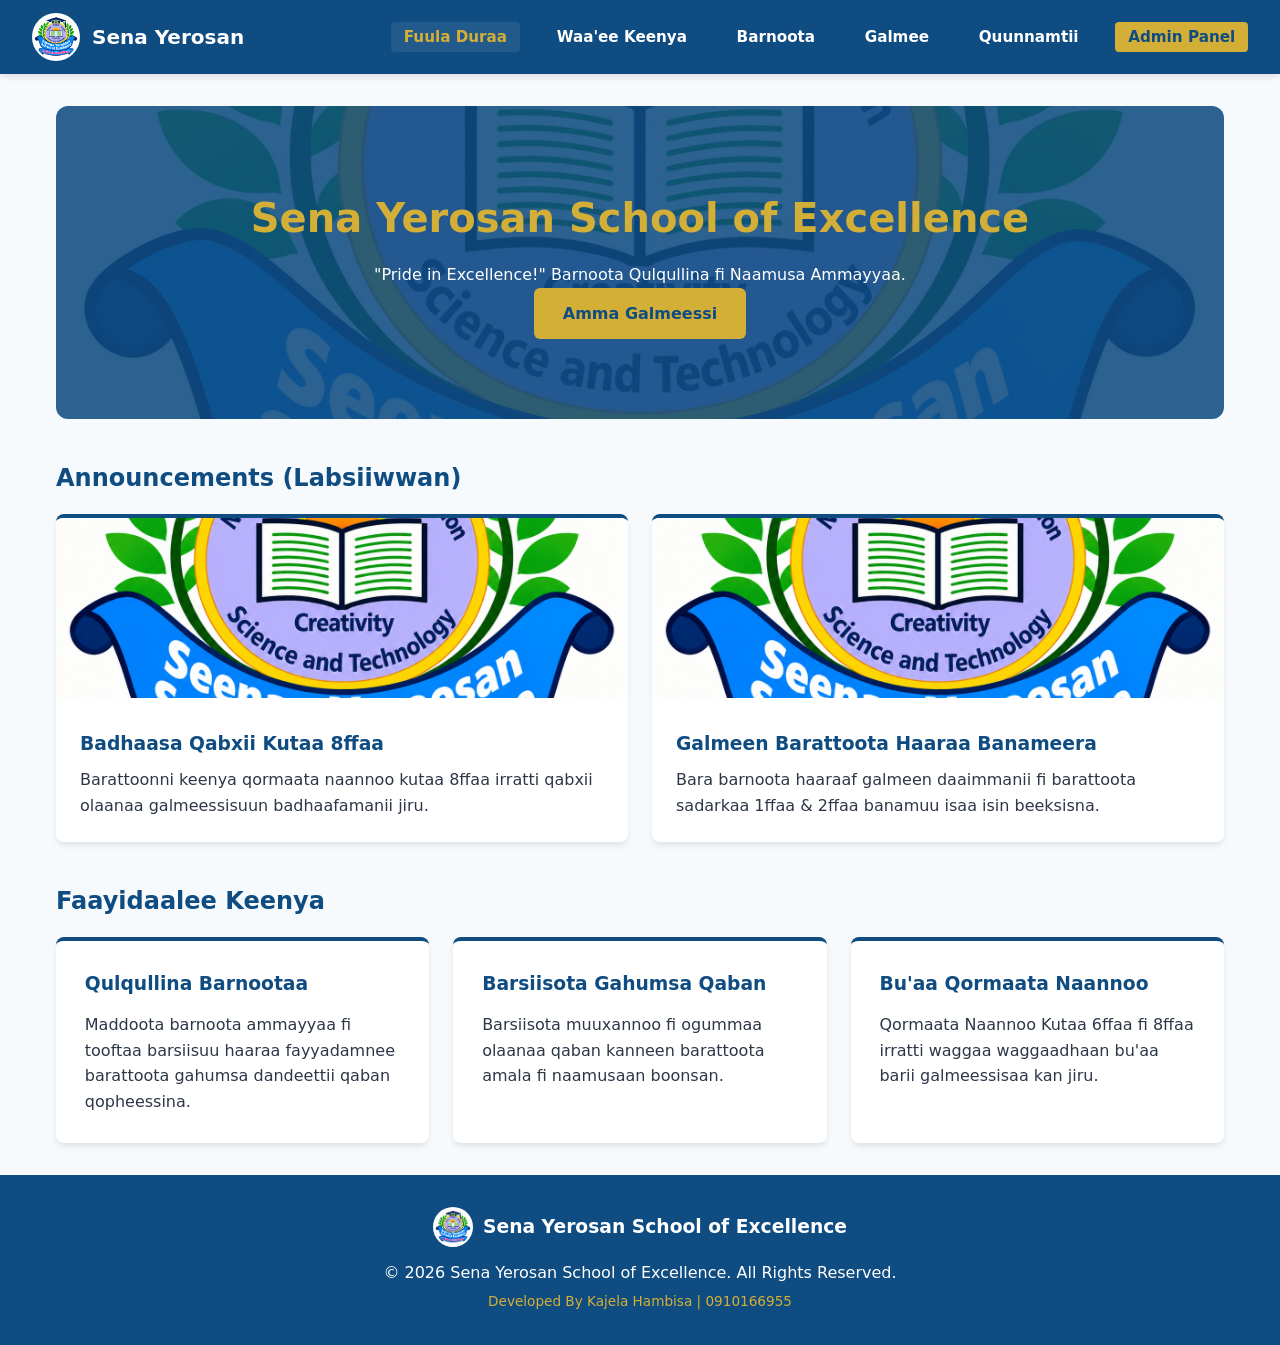
<file: index.html>
<!DOCTYPE html>
<html lang="om">
<head>
    <meta charset="UTF-8">
    <meta name="viewport" content="width=device-width, initial-scale=1.0">
    <title>Sena Yerosan School</title>
     <!-- Icon/Favicon Logo Dhaabbataa -->
    <link rel="icon" type="image/png" href="Seenaa Y.png">
    <link rel="apple-touch-icon" href="Seenaa Y.png">
    <link rel="stylesheet" href="style.css">
</head>
<body>
    <header>
        <a href="index.html" class="brand-logo">
            <img src="Seenaa Y.png" alt="Sena Yerosan Logo">
            <h1>Sena Yerosan</h1>
        </a>
        <div class="menu-toggle" onclick="toggleMenu()">☰</div>
        <ul class="nav-links" id="navLinks">
            <li><a href="index.html" class="active">Fuula Duraa</a></li>
            <li><a href="about.html">Waa'ee Keenya</a></li>
            <li><a href="academics.html">Barnoota</a></li>
            <li><a href="admission.html">Galmee</a></li>
            <li><a href="contact.html">Quunnamtii</a></li>
            <li><a href="admin.html" class="admin-nav-btn">Admin Panel</a></li>
        </ul>
    </header>

    <div class="container">
        <div class="hero">
            <h2>Sena Yerosan School of Excellence</h2>
            <p>"Pride in Excellence!" Barnoota Qulqullina fi Naamusa Ammayyaa.</p>
            <a href="admission.html" class="btn-primary">Amma Galmeessi</a>
        </div>

        <h2 style="color: var(--primary);">Announcements (Labsiiwwan)</h2>
        <div id="announcement-feed" class="grid-3" style="margin-bottom: 2.5rem;"></div>

        <h2 style="color: var(--primary);">Faayidaalee Keenya</h2>
        <div class="grid-3">
            <div class="card">
                <h3>Qulqullina Barnootaa</h3>
                <p>Maddoota barnoota ammayyaa fi tooftaa barsiisuu haaraa fayyadamnee barattoota gahumsa dandeettii qaban qopheessina.</p>
            </div>
            <div class="card">
                <h3>Barsiisota Gahumsa Qaban</h3>
                <p>Barsiisota muuxannoo fi ogummaa olaanaa qaban kanneen barattoota amala fi naamusaan boonsan.</p>
            </div>
            <div class="card">
                <h3>Bu'aa Qormaata Naannoo</h3>
                <p>Qormaata Naannoo Kutaa 6ffaa fi 8ffaa irratti waggaa waggaadhaan bu'aa barii galmeessisaa kan jiru.</p>
            </div>
        </div>
    </div>

    <footer>
        <div class="footer-logo-wrap">
            <img src="Seenaa Y.png" alt="Footer Logo">
            <h3>Sena Yerosan School of Excellence</h3>
        </div>
        <p>&copy; 2026 Sena Yerosan School of Excellence. All Rights Reserved.</p>
        <p style="font-size: 0.85rem; color: var(--secondary); margin-top: 5px;">Developed By Kajela Hambisa | 0910166955</p>
    </footer>

    <script src="script.js"></script>
</body>
</html>
</file>
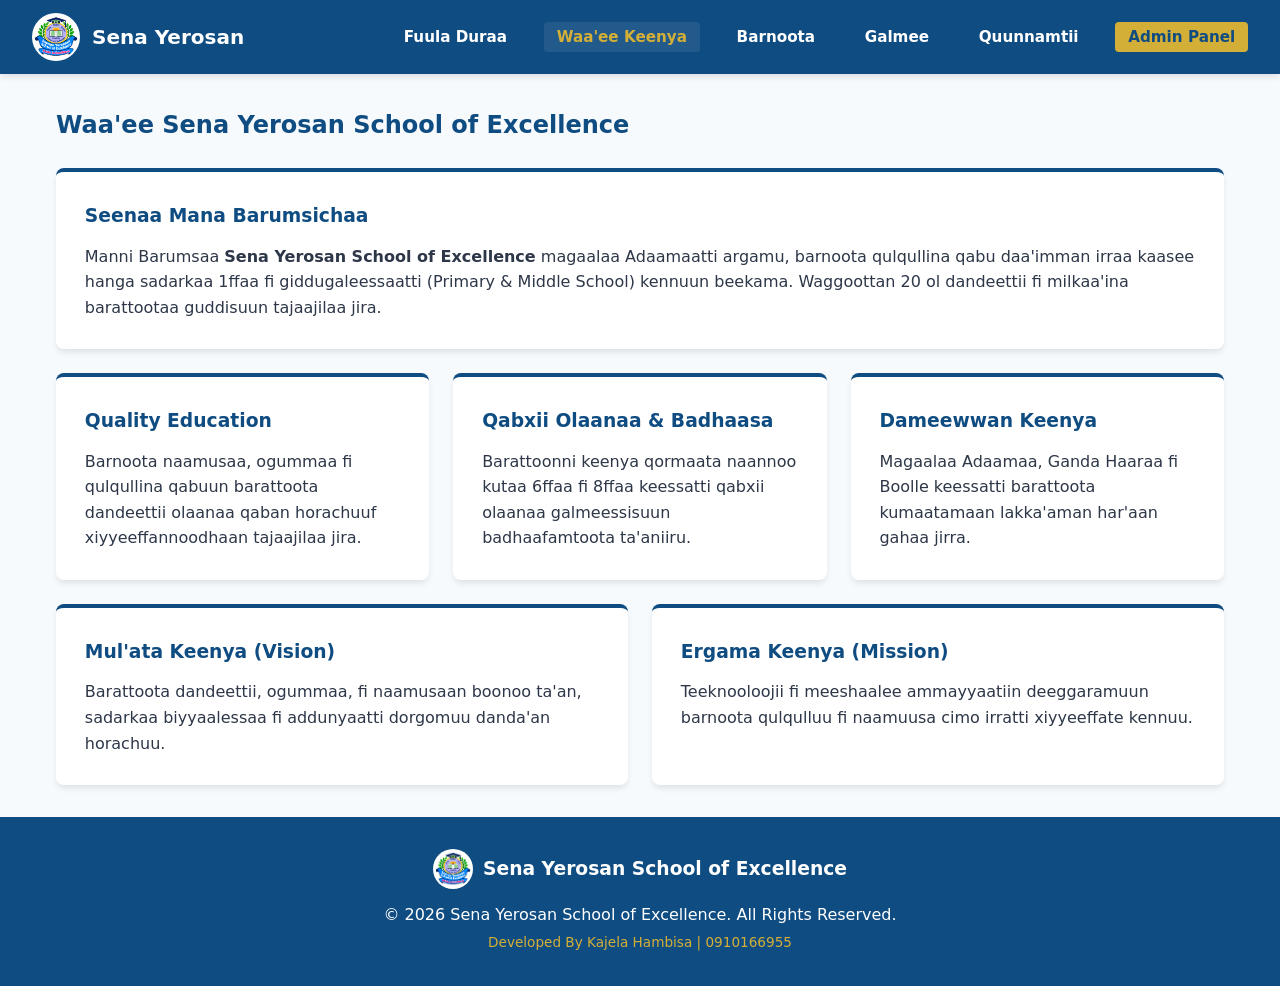
<file: about.html>
<!DOCTYPE html>
<html lang="om">
<head>
    <meta charset="UTF-8">
    <meta name="viewport" content="width=device-width, initial-scale=1.0">
    <title>Sena Yerosan School</title>
    <!-- Icon/Favicon Logo Dhaabbataa -->
    <link rel="icon" type="image/png" href="Seenaa Y.png">
    <link rel="apple-touch-icon" href="Seenaa Y.png">
    <link rel="stylesheet" href="style.css">
</head>
<body>
    <header>
        <a href="index.html" class="brand-logo">
            <img src="Seenaa Y.png" alt="Sena Yerosan Logo">
            <h1>Sena Yerosan</h1>
        </a>
        <div class="menu-toggle" onclick="toggleMenu()">☰</div>
        <ul class="nav-links" id="navLinks">
            <li><a href="index.html">Fuula Duraa</a></li>
            <li><a href="about.html" class="active">Waa'ee Keenya</a></li>
            <li><a href="academics.html">Barnoota</a></li>
            <li><a href="admission.html">Galmee</a></li>
            <li><a href="contact.html">Quunnamtii</a></li>
            <li><a href="admin.html" class="admin-nav-btn">Admin Panel</a></li>
        </ul>
    </header>

    <div class="container">
        <h2 style="color: var(--primary); margin-bottom: 1.5rem;">Waa'ee Sena Yerosan School of Excellence</h2>
        
        <!-- Seenaa & Ibsa Waliigalaa -->
        <div class="card" style="margin-bottom: 1.5rem;">
            <h3>Seenaa Mana Barumsichaa</h3>
            <p>Manni Barumsaa <b>Sena Yerosan School of Excellence</b> magaalaa Adaamaatti argamu, barnoota qulqullina qabu daa'imman irraa kaasee hanga sadarkaa 1ffaa fi giddugaleessaatti (Primary & Middle School) kennuun beekama. Waggoottan 20 ol dandeettii fi milkaa'ina barattootaa guddisuun tajaajilaa jira.</p>
        </div>

        <!-- Milkaa'ina fi Adda Ta'umsa Isaa -->
        <div class="grid-3" style="margin-bottom: 1.5rem;">
            <div class="card">
                <h3>Quality Education</h3>
                <p>Barnoota naamusaa, ogummaa fi qulqullina qabuun barattoota dandeettii olaanaa qaban horachuuf xiyyeeffannoodhaan tajaajilaa jira.</p>
            </div>
            <div class="card">
                <h3>Qabxii Olaanaa & Badhaasa</h3>
                <p>Barattoonni keenya qormaata naannoo kutaa 6ffaa fi 8ffaa keessatti qabxii olaanaa galmeessisuun badhaafamtoota ta'aniiru.</p>
            </div>
            <div class="card">
                <h3>Dameewwan Keenya</h3>
                <p>Magaalaa Adaamaa, Ganda Haaraa fi Boolle keessatti barattoota kumaatamaan lakka'aman har'aan gahaa jirra.</p>
            </div>
        </div>

        <!-- Mul'ata fi Ergama -->
        <div class="grid-3">
            <div class="card">
                <h3>Mul'ata Keenya (Vision)</h3>
                <p>Barattoota dandeettii, ogummaa, fi naamusaan boonoo ta'an, sadarkaa biyyaalessaa fi addunyaatti dorgomuu danda'an horachuu.</p>
            </div>
            <div class="card">
                <h3>Ergama Keenya (Mission)</h3>
                <p>Teeknooloojii fi meeshaalee ammayyaatiin deeggaramuun barnoota qulqulluu fi naamuusa cimo irratti xiyyeeffate kennuu.</p>
            </div>
        </div>
    </div>

    <footer>
        <div class="footer-logo-wrap">
            <img src="Seenaa Y.png" alt="Footer Logo">
            <h3>Sena Yerosan School of Excellence</h3>
        </div>
        <p>&copy; 2026 Sena Yerosan School of Excellence. All Rights Reserved.</p>
        <p style="font-size: 0.85rem; color: var(--secondary); margin-top: 5px;">Developed By Kajela Hambisa | 0910166955</p>
    </footer>

    <script src="script.js"></script>
</body>
</html>
</file>
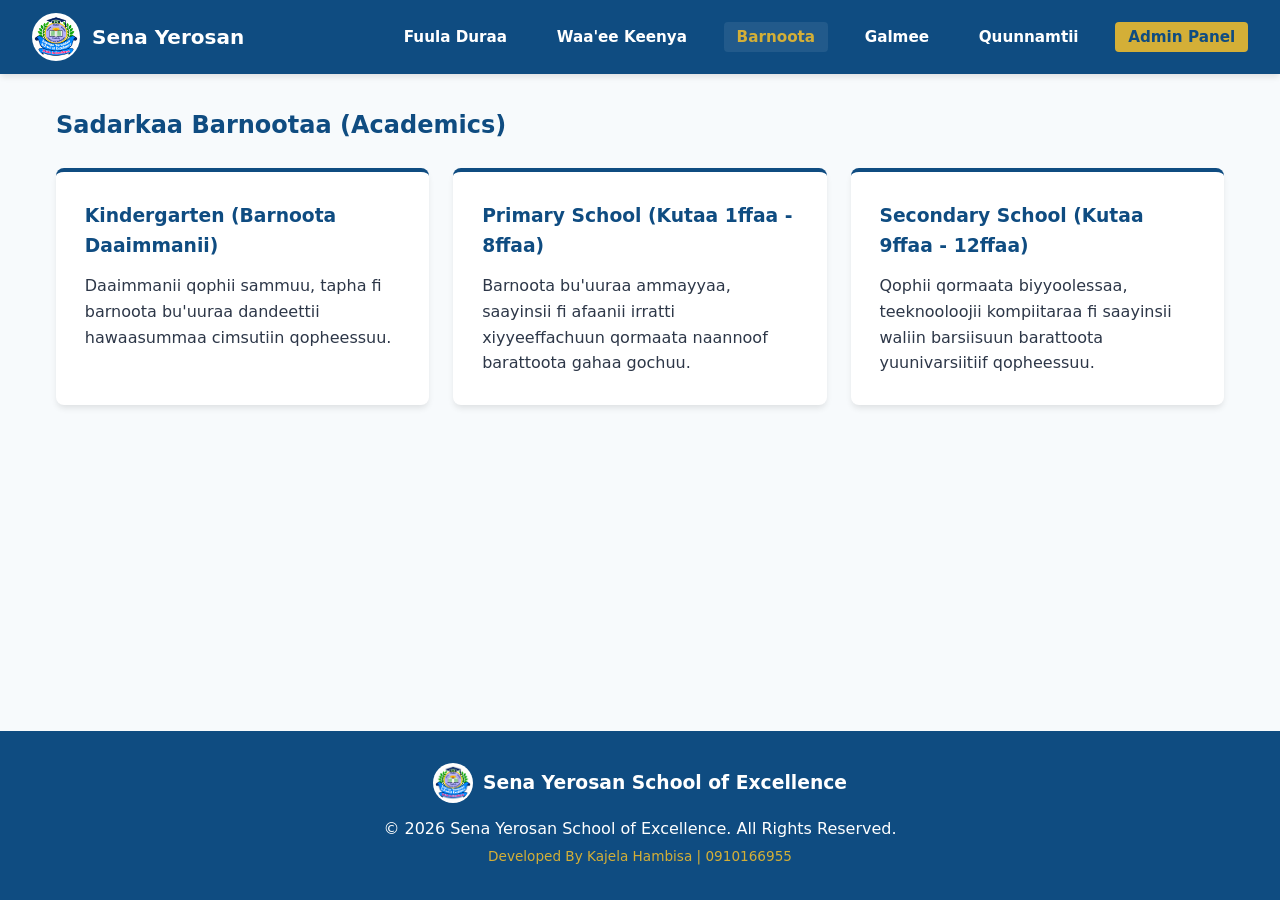
<file: academics.html>
<!DOCTYPE html>
<html lang="om">
<head>
    <meta charset="UTF-8">
    <meta name="viewport" content="width=device-width, initial-scale=1.0">
    <title>Sena Yerosan School</title>
     <!-- Icon/Favicon Logo Dhaabbataa -->
    <link rel="icon" type="image/png" href="Seenaa Y.png">
    <link rel="apple-touch-icon" href="Seenaa Y.png">
    <link rel="stylesheet" href="style.css">
</head>
<body>
    <header>
        <a href="index.html" class="brand-logo">
            <img src="Seenaa Y.png" alt="Sena Yerosan Logo">
            <h1>Sena Yerosan</h1>
        </a>
        <div class="menu-toggle" onclick="toggleMenu()">☰</div>
        <ul class="nav-links" id="navLinks">
            <li><a href="index.html">Fuula Duraa</a></li>
            <li><a href="about.html">Waa'ee Keenya</a></li>
            <li><a href="academics.html" class="active">Barnoota</a></li>
            <li><a href="admission.html">Galmee</a></li>
            <li><a href="contact.html">Quunnamtii</a></li>
            <li><a href="admin.html" class="admin-nav-btn">Admin Panel</a></li>
        </ul>
    </header>

    <div class="container">
        <h2 style="color: var(--primary); margin-bottom: 1.5rem;">Sadarkaa Barnootaa (Academics)</h2>
        <div class="grid-3">
            <div class="card">
                <h3>Kindergarten (Barnoota Daaimmanii)</h3>
                <p>Daaimmanii qophii sammuu, tapha fi barnoota bu'uuraa dandeettii hawaasummaa cimsutiin qopheessuu.</p>
            </div>
            <div class="card">
                <h3>Primary School (Kutaa 1ffaa - 8ffaa)</h3>
                <p>Barnoota bu'uuraa ammayyaa, saayinsii fi afaanii irratti xiyyeeffachuun qormaata naannoof barattoota gahaa gochuu.</p>
            </div>
            <div class="card">
                <h3>Secondary School (Kutaa 9ffaa - 12ffaa)</h3>
                <p>Qophii qormaata biyyoolessaa, teeknooloojii kompiitaraa fi saayinsii waliin barsiisuun barattoota yuunivarsiitiif qopheessuu.</p>
            </div>
        </div>
    </div>

    <footer>
        <div class="footer-logo-wrap">
            <img src="Seenaa Y.png" alt="Footer Logo">
            <h3>Sena Yerosan School of Excellence</h3>
        </div>
        <p>&copy; 2026 Sena Yerosan School of Excellence. All Rights Reserved.</p>
        <p style="font-size: 0.85rem; color: var(--secondary); margin-top: 5px;">Developed By Kajela Hambisa | 0910166955</p>
    </footer>

    <script src="script.js"></script>
</body>
</html>
</file>
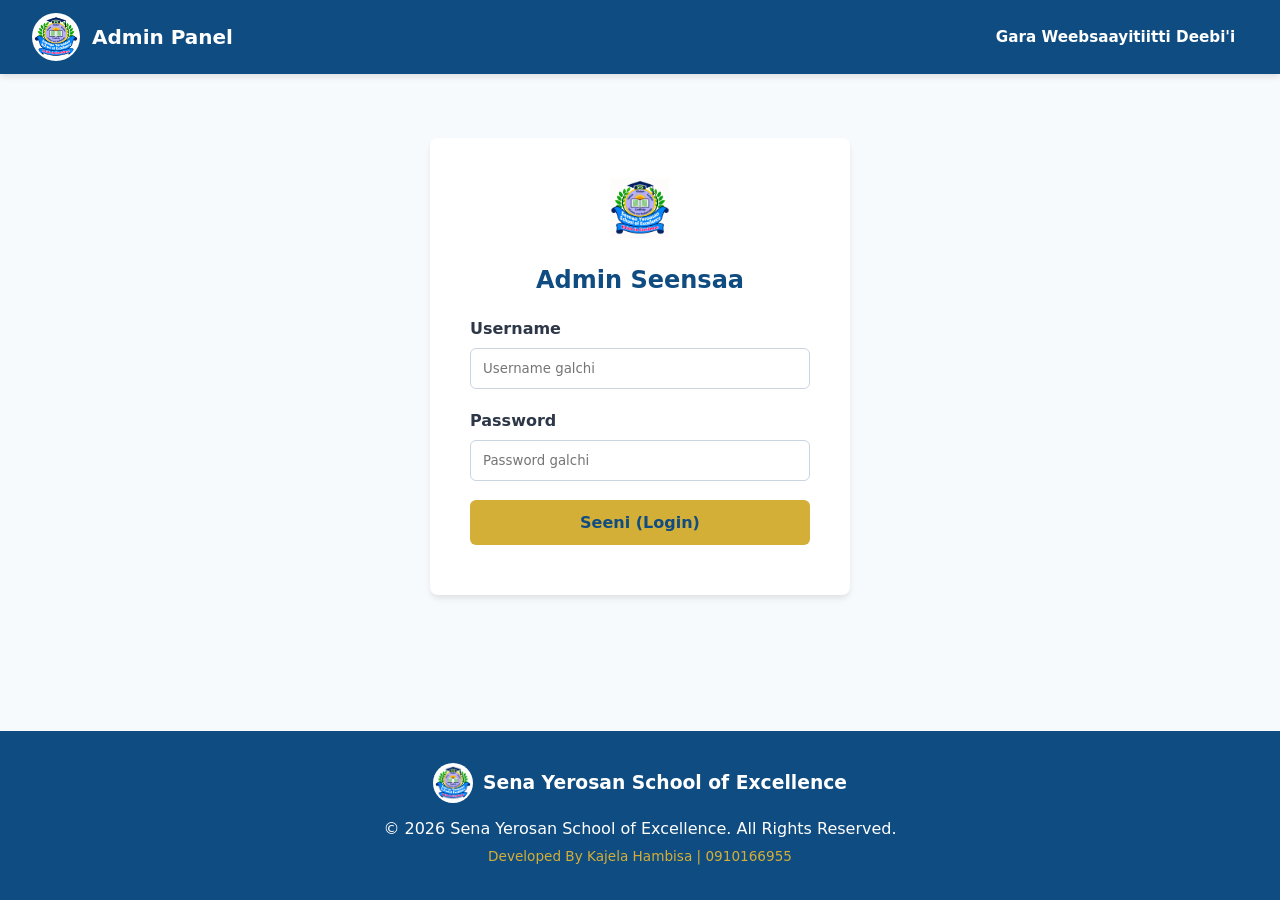
<file: admin.html>
<!DOCTYPE html>
<html lang="om">
<head>
    <meta charset="UTF-8">
    <meta name="viewport" content="width=device-width, initial-scale=1.0">
    <title>Admin Panel - Sena Yerosan School</title>
    <!-- Icon/Favicon Logo Dhaabbataa -->
    <link rel="icon" type="image/png" href="Seenaa Y.png">
    <link rel="apple-touch-icon" href="Seenaa Y.png">
    <link rel="stylesheet" href="style.css">
</head>
<body>
    <header>
        <a href="index.html" class="brand-logo">
            <img src="Seenaa Y.png" alt="Sena Yerosan Logo">
            <h1>Admin Panel</h1>
        </a>
        <div class="menu-toggle" onclick="toggleMenu()">☰</div>
        <ul class="nav-links" id="navLinks">
            <li><a href="index.html">Gara Weebsaayitiitti Deebi'i</a></li>
        </ul>
    </header>

    <div class="container">
        <!-- Login Form -->
        <div id="admin-login-view" class="admin-login-card">
            <img src="Seenaa Y.png" alt="Admin Logo" style="width: 60px; margin-bottom: 1rem;">
            <h2 style="color: var(--primary); margin-bottom: 1rem;">Admin Seensaa</h2>
            <form onsubmit="handleAdminLogin(event)">
                <div class="form-group" style="text-align: left;">
                    <label>Username</label>
                    <input type="text" id="adminUser" required placeholder="Username galchi">
                </div>
                <div class="form-group" style="text-align: left;">
                    <label>Password</label>
                    <input type="password" id="adminPass" required placeholder="Password galchi">
                </div>
                <button type="submit" class="btn-primary" style="width: 100%;">Seeni (Login)</button>
                <p id="login-error-msg" style="color: red; margin-top: 10px; font-size: 0.9rem;"></p>
            </form>
        </div>

        <!-- Dashboard Panel -->
        <div id="admin-dashboard-view" style="display: none;">
            <div style="display: flex; justify-content: space-between; align-items: center; margin-bottom: 1.5rem;">
                <h2 style="color: var(--primary);">Bulchiinsa Systemaa Dashboard</h2>
                <button onclick="handleAdminLogout()" class="btn-primary" style="background-color: #E53E3E; color: white;">Bahuu (Logout)</button>
            </div>

            <div class="admin-layout">
                <div class="admin-sidebar">
                    <button class="active" onclick="switchAdminTab('announcements', this)">Labsii Maxxansuu</button>
                    <button onclick="switchAdminTab('applications', this)">Iyyata Galmee Maatii</button>
                    <button onclick="switchAdminTab('vacancies', this)">Beeksisa Hojii</button>
                </div>
                <div class="card">
                    <!-- Tab 1: Labsii Maxxansuu -->
                    <div id="tab-announcements" class="admin-tab-content">
                        <h3>Labsii Haaraa Maxxansuu</h3>
                        <div class="form-group" style="margin-top: 1rem;">
                            <label>Mata Duree Labsii</label>
                            <input type="text" id="newAnnTitle" placeholder="Mata duree...">
                        </div>
                        <div class="form-group">
                            <label>Suuraa Labsii (Image)</label>
                            <input type="file" id="newAnnImage" accept="image/*">
                        </div>
                        <div class="form-group">
                            <label>Qabiyyee Labsii</label>
                            <textarea id="newAnnBody" rows="4" placeholder="Odeeffannoo labsii..."></textarea>
                        </div>
                        <button class="btn-primary" onclick="postAnnouncement()">Maxxansi Suuraa Waliin</button>
                    </div>

                    <!-- Tab 2: Iyyata Galmee -->
                    <div id="tab-applications" class="admin-tab-content" style="display: none;">
                        <h3>Iyyata Galmee Barattootaa</h3>
                        <table class="data-table">
                            <thead>
                                <tr>
                                    <th>Barataa</th>
                                    <th>Grade</th>
                                    <th>Maatii</th>
                                    <th>Bilbila</th>
                                    <th>Damee</th>
                                </tr>
                            </thead>
                            <tbody id="applicationsTableBody"></tbody>
                        </table>
                    </div>

                    <!-- Tab 3: Beeksisa Hojii -->
                    <div id="tab-vacancies" class="admin-tab-content" style="display: none;">
                        <h3>Beeksisa Hojii Haaraa Baasuu</h3>
                        <div class="form-group" style="margin-top: 1rem;">
                            <label>Gittii Hojii (Job Title)</label>
                            <input type="text" id="newJobTitle" placeholder="Fkn: Barsiisaa Economics">
                        </div>
                        <div class="form-group">
                            <label>Suuraa Beeksisaa (Banner Image)</label>
                            <input type="file" id="newJobImage" accept="image/*">
                        </div>
                        <div class="form-group">
                            <label>Ibsa Hojii fi Ulaagaa</label>
                            <textarea id="newJobDesc" rows="3" placeholder="Ulaagaaleen barbaachisan..."></textarea>
                        </div>
                        <button class="btn-primary" onclick="postVacancy()">Maxxansi Suuraa Waliin</button>
                    </div>
                </div>
            </div>
        </div>
    </div>

    <footer>
        <div class="footer-logo-wrap">
            <img src="Seenaa Y.png" alt="Footer Logo">
            <h3>Sena Yerosan School of Excellence</h3>
        </div>
        <p>&copy; 2026 Sena Yerosan School of Excellence. All Rights Reserved.</p>
        <p style="font-size: 0.85rem; color: var(--secondary); margin-top: 5px;">Developed By Kajela Hambisa | 0910166955</p>
    </footer>

    <script src="script.js"></script>
</body>
</html>
</file>
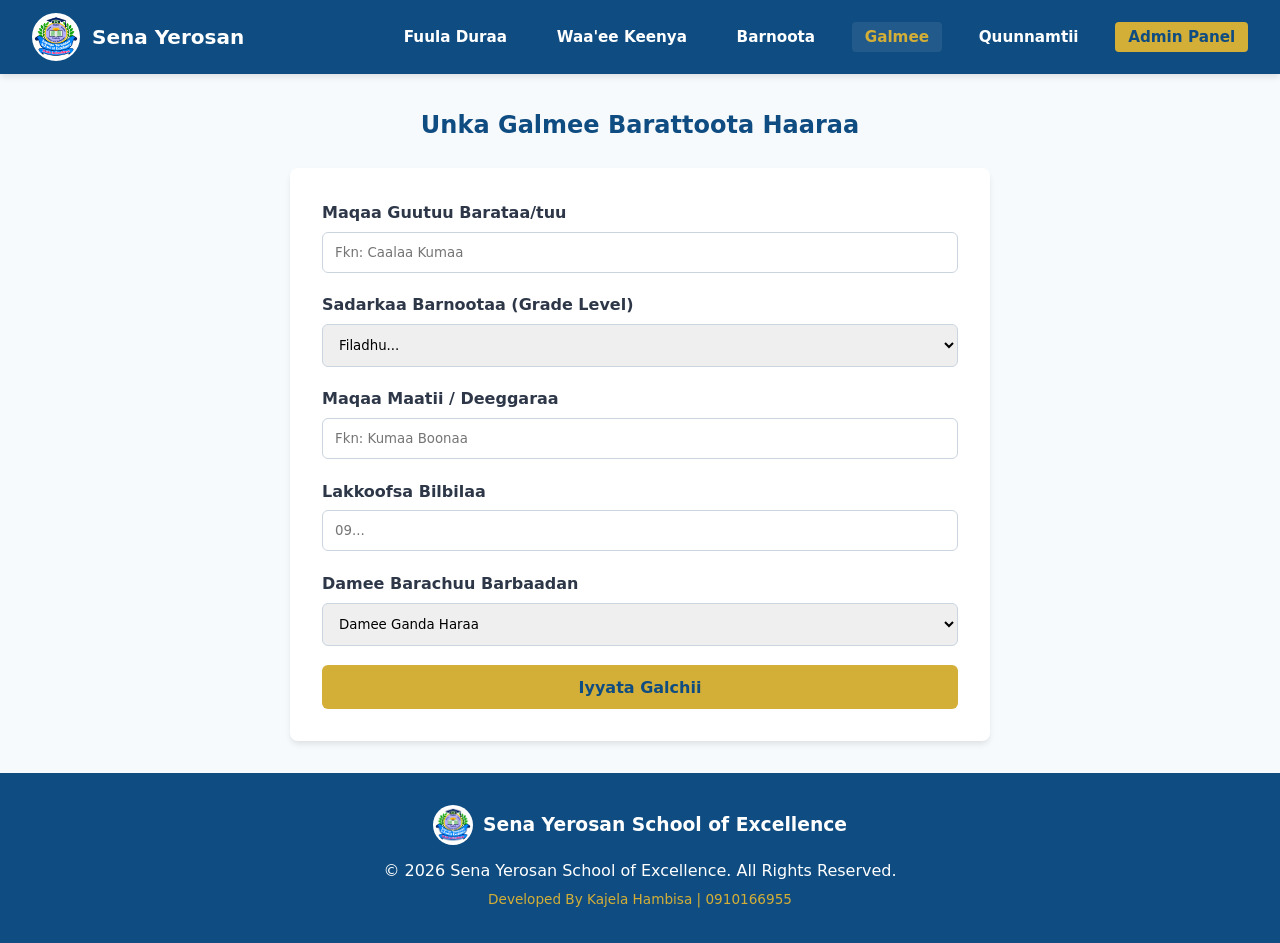
<file: admission.html>
<!DOCTYPE html>
<html lang="om">
<head>
    <meta charset="UTF-8">
    <meta name="viewport" content="width=device-width, initial-scale=1.0">
    <title>Sena Yerosan School</title>
     <!-- Icon/Favicon Logo Dhaabbataa -->
    <link rel="icon" type="image/png" href="Seenaa Y.png">
    <link rel="apple-touch-icon" href="Seenaa Y.png">
    <link rel="stylesheet" href="style.css">
</head>
<body>
    <header>
        <a href="index.html" class="brand-logo">
            <img src="Seenaa Y.png" alt="Sena Yerosan Logo">
            <h1>Sena Yerosan</h1>
        </a>
        <div class="menu-toggle" onclick="toggleMenu()">☰</div>
        <ul class="nav-links" id="navLinks">
            <li><a href="index.html">Fuula Duraa</a></li>
            <li><a href="about.html">Waa'ee Keenya</a></li>
            <li><a href="academics.html">Barnoota</a></li>
            <li><a href="admission.html" class="active">Galmee</a></li>
            <li><a href="contact.html">Quunnamtii</a></li>
            <li><a href="admin.html" class="admin-nav-btn">Admin Panel</a></li>
        </ul>
    </header>

    <div class="container">
        <h2 style="color: var(--primary); text-align: center; margin-bottom: 1.5rem;">Unka Galmee Barattoota Haaraa</h2>
        <div class="form-container">
            <form onsubmit="submitApplication(event)">
                <div class="form-group">
                    <label>Maqaa Guutuu Barataa/tuu</label>
                    <input type="text" id="appStudentName" required placeholder="Fkn: Caalaa Kumaa">
                </div>
                <div class="form-group">
                    <label>Sadarkaa Barnootaa (Grade Level)</label>
                    <select id="appGrade" required>
                        <option value="">Filadhu...</option>
                        <option value="KG">Kindergarten (KG)</option>
                        <option value="Primary (1-8)">Primary (Kutaa 1-8)</option>
                        <option value="Secondary (9-12)">Secondary (Kutaa 9-12)</option>
                    </select>
                </div>
                <div class="form-group">
                    <label>Maqaa Maatii / Deeggaraa</label>
                    <input type="text" id="appParentName" required placeholder="Fkn: Kumaa Boonaa">
                </div>
                <div class="form-group">
                    <label>Lakkoofsa Bilbilaa</label>
                    <input type="tel" id="appPhone" required placeholder="09...">
                </div>
                <div class="form-group">
                    <label>Damee Barachuu Barbaadan</label>
                    <select id="appBranch" required>
                        <option value="Ganda Haraa">Damee Ganda Haraa</option>
                        <option value="Boolee">Damee Boolee</option>
                    </select>
                </div>
                <button type="submit" class="btn-primary" style="width: 100%;">Iyyata Galchii</button>
            </form>
        </div>
    </div>

    <footer>
        <div class="footer-logo-wrap">
            <img src="Seenaa Y.png" alt="Footer Logo">
            <h3>Sena Yerosan School of Excellence</h3>
        </div>
        <p>&copy; 2026 Sena Yerosan School of Excellence. All Rights Reserved.</p>
        <p style="font-size: 0.85rem; color: var(--secondary); margin-top: 5px;">Developed By Kajela Hambisa | 0910166955</p>
    </footer>

    <script src="script.js"></script>
</body>
</html>
</file>
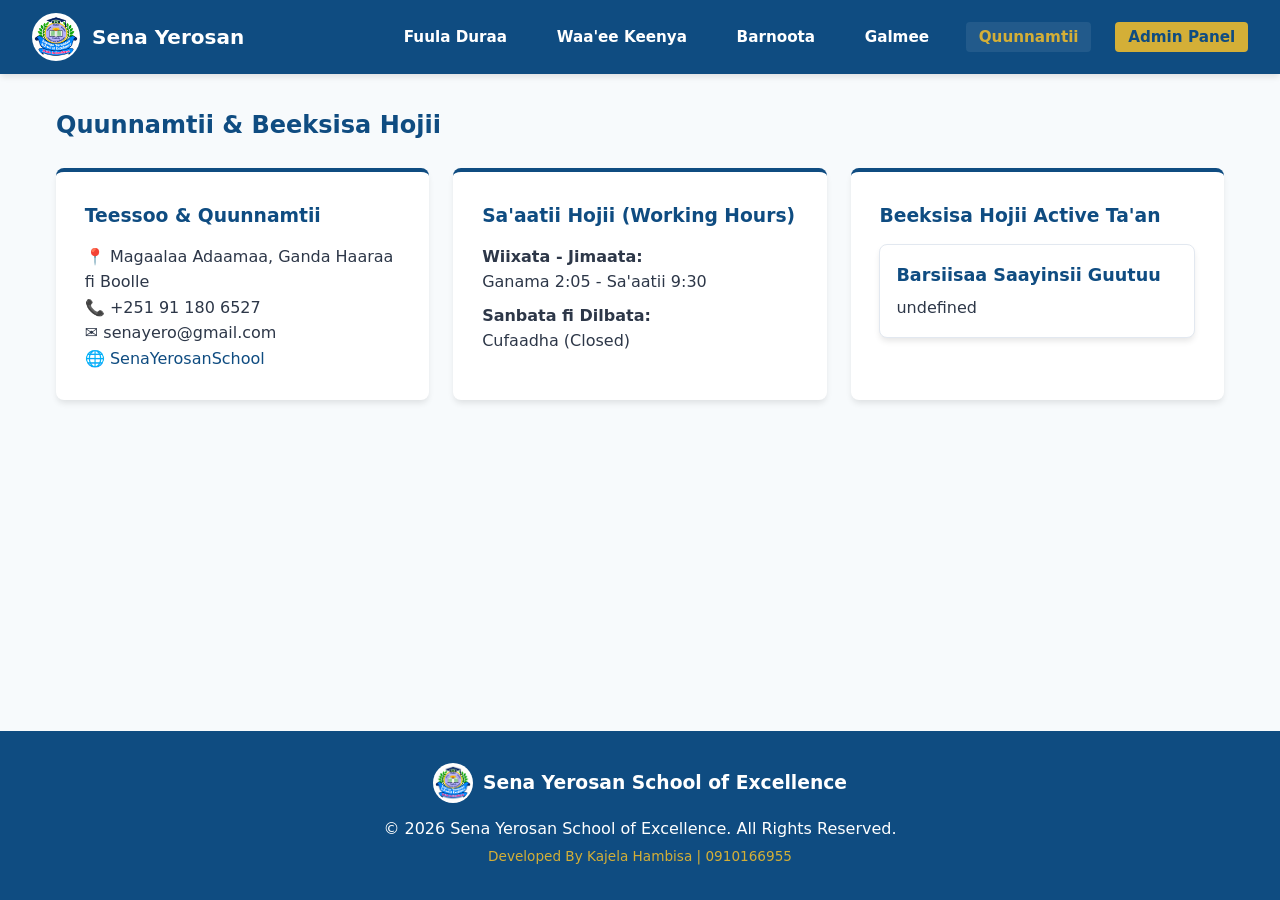
<file: contact.html>
<!DOCTYPE html>
<html lang="om">
<head>
    <meta charset="UTF-8">
    <meta name="viewport" content="width=device-width, initial-scale=1.0">
    <title>Quunnamtii - Sena Yerosan School</title>
    <!-- Icon/Favicon Logo Dhaabbataa -->
    <link rel="icon" type="image/png" href="Seenaa Y.png">
    <link rel="apple-touch-icon" href="Seenaa Y.png">
    <link rel="stylesheet" href="style.css">
</head>
<body>
    <header>
        <a href="index.html" class="brand-logo">
            <img src="Seenaa Y.png" alt="Sena Yerosan Logo">
            <h1>Sena Yerosan</h1>
        </a>
        <div class="menu-toggle" onclick="toggleMenu()">☰</div>
        <ul class="nav-links" id="navLinks">
            <li><a href="index.html">Fuula Duraa</a></li>
            <li><a href="about.html">Waa'ee Keenya</a></li>
            <li><a href="academics.html">Barnoota</a></li>
            <li><a href="admission.html">Galmee</a></li>
            <li><a href="contact.html" class="active">Quunnamtii</a></li>
            <li><a href="admin.html" class="admin-nav-btn">Admin Panel</a></li>
        </ul>
    </header>

    <div class="container">
        <h2 style="color: var(--primary); margin-bottom: 1.5rem;">Quunnamtii & Beeksisa Hojii</h2>
        <div class="grid-3" style="margin-bottom: 2rem;">
            <!-- Teessoo & Quunnamtii -->
            <div class="card">
                <h3>Teessoo & Quunnamtii</h3>
                <p>📍 Magaalaa Adaamaa, Ganda Haaraa fi Boolle</p>
                <p>📞 +251 91 180 6527</p>
                <p>✉️ senayero@gmail.com</p>
                <p>🌐 <a href="https://www.facebook.com/SenaYerosanSchool" target="_blank" style="color: var(--primary); text-decoration: none;">SenaYerosanSchool</a></p>
            </div>

            <!-- Sa'aatii Hojii -->
            <div class="card">
                <h3>Sa'aatii Hojii (Working Hours)</h3>
                <p style="margin-bottom: 8px;"><b>Wiixata - Jimaata:</b><br> Ganama 2:05 - Sa'aatii 9:30</p>
                <p><b>Sanbata fi Dilbata:</b><br> Cufaadha (Closed)</p>
            </div>

            <!-- Beeksisa Hojii -->
            <div class="card" style="grid-column: span 1;">
                <h3>Beeksisa Hojii Active Ta'an</h3>
                <div id="vacancy-list-feed"></div>
            </div>
        </div>
    </div>

    <footer>
        <div class="footer-logo-wrap">
            <img src="Seenaa Y.png" alt="Footer Logo">
            <h3>Sena Yerosan School of Excellence</h3>
        </div>
        <p>&copy; 2026 Sena Yerosan School of Excellence. All Rights Reserved.</p>
        <p style="font-size: 0.85rem; color: var(--secondary); margin-top: 5px;">Developed By Kajela Hambisa | 0910166955</p>
    </footer>

    <script src="script.js"></script>
</body>
</html>
</file>
<file: style.css>
:root {
  --primary: #0F4C81;
  --primary-dark: #0A3357;
  --secondary: #D4AF37;
  --secondary-hover: #B8952B;
  --bg-light: #F7FAFC;
  --text-dark: #2D3748;
  --white: #FFFFFF;
  --shadow: 0 4px 6px -1px rgba(0, 0, 0, 0.1);
}

* {
  margin: 0;
  padding: 0;
  box-sizing: border-box;
  font-family: 'Segoe UI', system-ui, -apple-system, sans-serif;
}

body {
  background-color: var(--bg-light);
  color: var(--text-dark);
  line-height: 1.6;
  display: flex;
  flex-direction: column;
  min-height: 100vh;
}

/* HEADER & NAVBAR */
header {
  background-color: var(--primary);
  color: var(--white);
  padding: 0.8rem 2rem;
  display: flex;
  justify-content: space-between;
  align-items: center;
  position: sticky;
  top: 0;
  z-index: 1000;
  box-shadow: var(--shadow);
}

.brand-logo {
  display: flex;
  align-items: center;
  gap: 12px;
  text-decoration: none;
  color: var(--white);
}

.brand-logo img {
  width: 48px;
  height: 48px;
  object-fit: contain;
  border-radius: 50%;
  background-color: var(--white);
  padding: 2px;
}

.brand-logo h1 {
  font-size: 1.25rem;
  font-weight: 700;
}

.nav-links {
  display: flex;
  list-style: none;
  gap: 1.5rem;
  align-items: center;
}

.nav-links a {
  color: var(--white);
  text-decoration: none;
  font-weight: 600;
  font-size: 0.95rem;
  padding: 0.4rem 0.8rem;
  border-radius: 4px;
  transition: all 0.2s ease;
}

.nav-links a:hover, .nav-links a.active {
  color: var(--secondary);
  background-color: rgba(255, 255, 255, 0.08);
}

.admin-nav-btn {
  background-color: var(--secondary);
  color: var(--primary) !important;
  font-weight: 700 !important;
}

.admin-nav-btn:hover {
  background-color: var(--secondary-hover);
  color: var(--white) !important;
}

.menu-toggle {
  display: none;
  font-size: 1.8rem;
  cursor: pointer;
}

/* LAYOUT & CARDS */
.container {
  max-width: 1200px;
  margin: 2rem auto;
  padding: 0 1rem;
  flex: 1;
  width: 100%;
}

.hero {
  background: linear-gradient(rgba(15, 76, 129, 0.88), rgba(15, 76, 129, 0.88)), url('Seenaa Y.png') center/cover no-repeat;
  color: var(--white);
  text-align: center;
  padding: 5rem 1.5rem;
  border-radius: 12px;
  margin-bottom: 2.5rem;
}

.hero h2 {
  font-size: 2.5rem;
  color: var(--secondary);
  margin-bottom: 0.8rem;
}

.btn-primary {
  background-color: var(--secondary);
  color: var(--primary);
  padding: 0.8rem 1.8rem;
  border: none;
  font-size: 1rem;
  font-weight: 700;
  border-radius: 6px;
  cursor: pointer;
  text-decoration: none;
  display: inline-block;
}

.grid-3 {
  display: grid;
  grid-template-columns: repeat(auto-fit, minmax(300px, 1fr));
  gap: 1.5rem;
  margin-top: 1rem;
}

.card {
  background-color: var(--white);
  border-radius: 8px;
  padding: 1.8rem;
  box-shadow: var(--shadow);
  border-top: 4px solid var(--primary);
}

.card h3 {
  color: var(--primary);
  margin-bottom: 0.8rem;
}

/* FORMS & ADMIN */
.form-container {
  background: var(--white);
  padding: 2rem;
  border-radius: 8px;
  box-shadow: var(--shadow);
  max-width: 700px;
  margin: 0 auto;
}

.form-group {
  margin-bottom: 1.2rem;
}

.form-group label {
  display: block;
  margin-bottom: 0.4rem;
  font-weight: 600;
}

.form-group input, .form-group select, .form-group textarea {
  width: 100%;
  padding: 0.75rem;
  border: 1px solid #CBD5E0;
  border-radius: 6px;
}

.admin-login-card {
  max-width: 420px;
  margin: 2rem auto;
  background: var(--white);
  padding: 2.5rem;
  border-radius: 8px;
  box-shadow: var(--shadow);
  text-align: center;
}

.admin-layout {
  display: grid;
  grid-template-columns: 240px 1fr;
  gap: 1.5rem;
}

.admin-sidebar {
  background: var(--white);
  padding: 1rem;
  border-radius: 8px;
  box-shadow: var(--shadow);
}

.admin-sidebar button {
  width: 100%;
  text-align: left;
  padding: 0.8rem;
  margin-bottom: 0.5rem;
  background: none;
  border: none;
  border-radius: 4px;
  font-weight: 600;
  cursor: pointer;
}

.admin-sidebar button.active {
  background-color: var(--primary);
  color: var(--white);
}

.data-table {
  width: 100%;
  border-collapse: collapse;
  margin-top: 1rem;
}

.data-table th, .data-table td {
  border: 1px solid #E2E8F0;
  padding: 0.75rem;
  text-align: left;
}

/* FOOTER */
footer {
  background-color: var(--primary);
  color: var(--white);
  text-align: center;
  padding: 2rem 1rem;
  margin-top: auto;
}

.footer-logo-wrap {
  display: flex;
  align-items: center;
  justify-content: center;
  gap: 10px;
  margin-bottom: 0.8rem;
}

.footer-logo-wrap img {
  width: 40px;
  height: 40px;
  object-fit: contain;
  border-radius: 50%;
  background-color: var(--white);
  padding: 2px;
}

@media (max-width: 768px) {
  .nav-links {
    display: none;
    flex-direction: column;
    position: absolute;
    top: 100%;
    left: 0;
    width: 100%;
    background-color: var(--primary);
    padding: 1rem 0;
  }
  .nav-links.show-menu { display: flex; }
  .menu-toggle { display: block; }
  .admin-layout { grid-template-columns: 1fr; }
}
</file>
